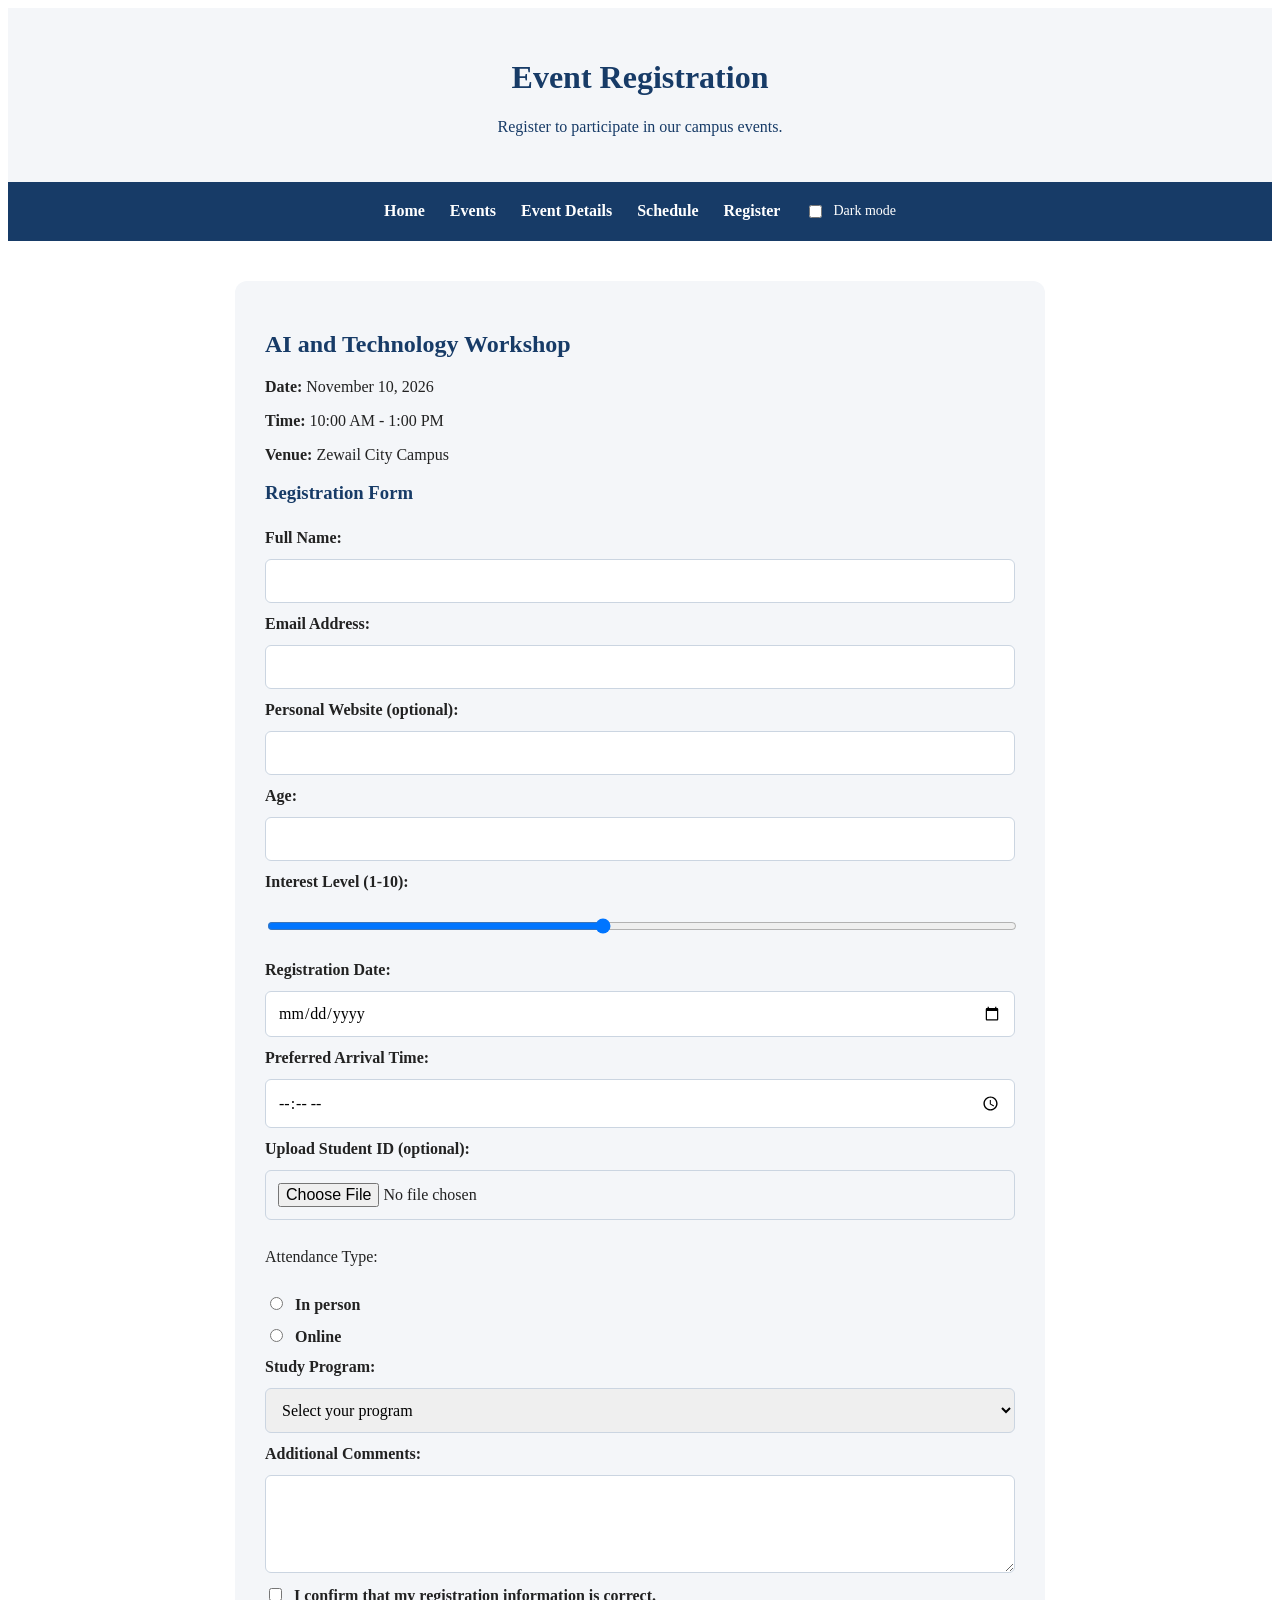
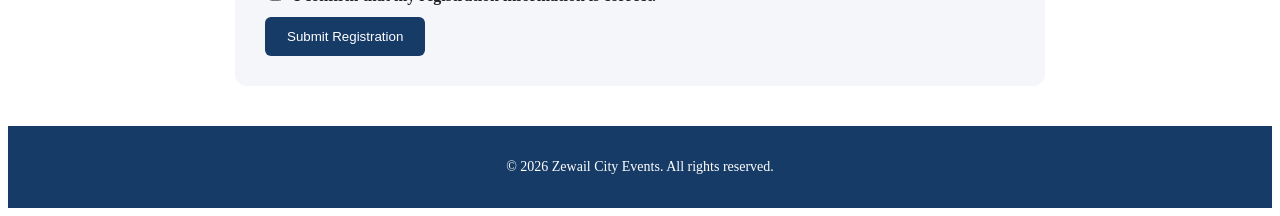
<file: registration.html>
<!DOCTYPE html>
<html lang="en">
<head>
    <meta charset="UTF-8">
    <meta name="viewport" content="width=device-width, initial-scale=1.0">
    <title>Event Registration | Zewail City</title>
    <link rel="stylesheet" href="style.css">
</head>
<body>

    <header>
        <h1>Event Registration</h1>
        <p>Register to participate in our campus events.</p>
    </header>

    <nav class="main-nav">
        <a href="index.html">Home</a>
        <a href="events.html">Events</a>
        <a href="event-details.html">Event Details</a>
        <a href="schedule.html">Schedule</a>
        <a href="registration.html">Register</a>

<label class="theme-toggle">
    <input type="checkbox" id="dark-mode">
    <span>Dark mode</span>
</label>

    </nav>

    <main>
        <section class="registration-section">
            <h2>AI and Technology Workshop</h2>
            <p><strong>Date:</strong> November 10, 2026</p>
            <p><strong>Time:</strong> 10:00 AM - 1:00 PM</p>
            <p><strong>Venue:</strong> Zewail City Campus</p>

            <h3>Registration Form</h3>

            <form class="registration-form" action="#" method="get">

                <label for="full-name">Full Name:</label>
                <input type="text" id="full-name" name="full-name"
                       required maxlength="60"
                       pattern="[A-Za-z ]{2,60}"
                       title="Enter 2 to 60 letters and spaces.">

                <label for="email">Email Address:</label>
                <input type="email" id="email" name="email" required>

                <label for="website">Personal Website (optional):</label>
                <input type="url" id="website" name="website">

                <label for="age">Age:</label>
                <input type="number" id="age" name="age"
                       min="16" max="100" required>

                <label for="interest">Interest Level (1-10):</label>
                <input type="range" id="interest" name="interest"
                       min="1" max="10" value="5">

                <label for="event-date">Registration Date:</label>
                <input type="date" id="event-date" name="event-date" required>


                <label for="arrival-time">Preferred Arrival Time:</label>
                <input type="time" id="arrival-time" name="arrival-time" required>

                <label for="student-id">Upload Student ID (optional):</label>
                <input type="file" id="student-id" name="student-id">

                <p>Attendance Type:</p>

                <label>
                    <input type="radio" name="attendance" value="in-person" required>
                    In person
                </label>

                <label>
                    <input type="radio" name="attendance" value="online">
                    Online
                </label>

                <label for="study-program">Study Program:</label>
                <select id="study-program" name="study-program" required>
                    <option value="">Select your program</option>
                    <option value="computer-science">Computer Science</option>
                    <option value="engineering">Engineering</option>
                    <option value="nanotechnology">Nanotechnology</option>
                    <option value="other">Other</option>
                </select>

                <label for="comments">Additional Comments:</label>
                <textarea id="comments" name="comments"
                          rows="4" maxlength="300"></textarea>

                <label>
                    <input type="checkbox" name="agreement" required>
                    I confirm that my registration information is correct.
                </label>

                <button type="submit">Submit Registration</button>

            </form>
        </section>
    </main>

    <footer class="site-footer">
        <p>&copy; 2026 Zewail City Events. All rights reserved.</p>
    </footer>

</body>
</html>
</file>
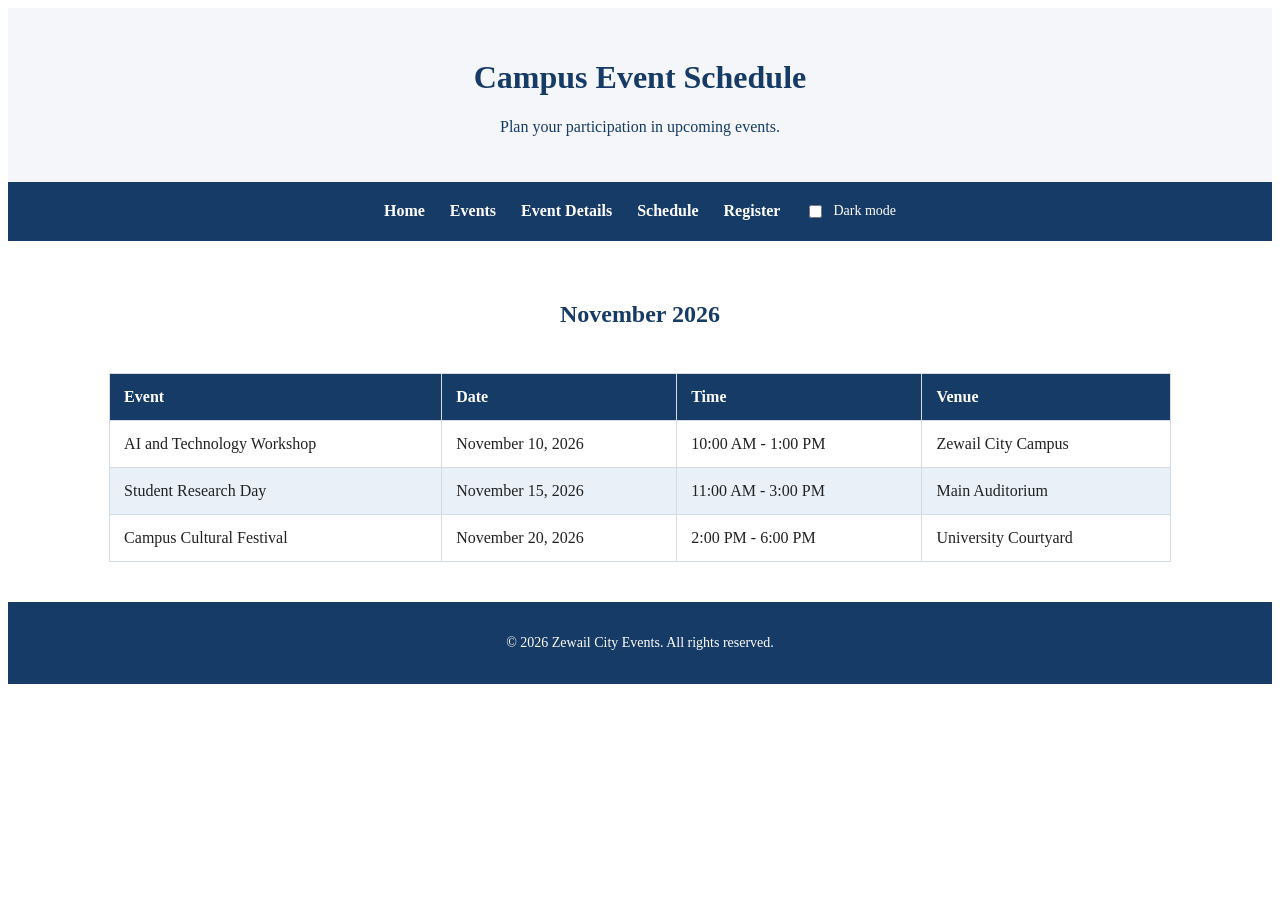
<file: schedule.html>
<!DOCTYPE html>
<html lang="en">
<head>
    <meta charset="UTF-8">
    <meta name="viewport" content="width=device-width, initial-scale=1.0">
    <title>Event Schedule | Zewail City</title>
    <link rel="stylesheet" href="style.css">
</head>
<body>

    <header>
        <h1>Campus Event Schedule</h1>
        <p>Plan your participation in upcoming events.</p>
    </header>

    <nav class="main-nav">
        <a href="index.html">Home</a>
        <a href="events.html">Events</a>
        <a href="event-details.html">Event Details</a>
        <a href="schedule.html">Schedule</a>
        <a href="registration.html">Register</a>

<label class="theme-toggle">
    <input type="checkbox" id="dark-mode">
    <span>Dark mode</span>
</label> 

    </nav>

    <main>
        <section class="schedule-section">
            <h2>November 2026</h2>

            <div class="table-wrapper"> </div> <table class="agenda-table">
                <thead>
                    <tr>
                        <th>Event</th>
                        <th>Date</th>
                        <th>Time</th>
                        <th>Venue</th>
                    </tr>
                </thead>

                <tbody>
                    <tr>
                        <td>AI and Technology Workshop</td>
                        <td>November 10, 2026</td>
                        <td>10:00 AM - 1:00 PM</td>
                        <td>Zewail City Campus</td>
                    </tr>

                    <tr>
                        <td>Student Research Day</td>
                        <td>November 15, 2026</td>
                        <td>11:00 AM - 3:00 PM</td>
                        <td>Main Auditorium</td>
                    </tr>

                    <tr>
                        <td>Campus Cultural Festival</td>
                        <td>November 20, 2026</td>
                        <td>2:00 PM - 6:00 PM</td>
                        <td>University Courtyard</td>
                    
                </tbody>
            </table>
        </div>
    </section>
</main>

    <footer class="site-footer">
        <p>&copy; 2026 Zewail City Events. All rights reserved.</p>
    </footer>

</body>
</html>
</file>
<file: style.css>
img {
    width: 100%;
    height: 100vh;
    object-fit: cover;
    display: block;
}
img {
    width: 100%;
    height: auto;
    display: block;
} 

.hero img {
    width: 100%;
    height: 100%;
    object-fit: cover;
    display: block;
}

.hero-content {
    position: absolute;
    top: 50%;
    left: 50%;
    transform: translate(-50%, -50%);
    color: white;
    text-align: center;
    width: 90%;
}
 .hero-content {
    position: absolute;
    top: 50%;
    left: 50%;
    transform: translate(-50%, -50%);
    color: white;
    text-align: center;
    width: 90%;
    max-width: 800px;
    z-index: 1;
}

.hero-content h1 {
    font-size: 48px;
    margin-bottom: 20px;
}

.hero-content p {
    font-size: 20px;
    line-height: 1.6;
}
.hero::before {
    content: "";
    position: absolute;
    top: 0;
    left: 0;
    width: 100%;
    height: 100%;
    background: rgba(0, 0, 0, 0.4);
    z-index: 1;
}

.hero-content {
    z-index: 2;
}


@media (max-width: 600px) {
    .hero-content h1 {
        font-size: 32px;
    }

    .hero-content p {
        font-size: 16px;
    }
} 

.main-nav {
    position: absolute;
    top: 0;
    left: 0;
    width: 100%;
    box-sizing: border-box;
    padding: 20px;
    display: flex;
    justify-content: center;
    gap: 25px;
    flex-wrap: wrap;
    z-index: 2;
}

.main-nav a {
    color: white;
    text-decoration: none;
    font-weight: bold;
    transition: color 0.3s ease;
}

.main-nav a:hover {
    color: #ffd166;
} 


@media (max-width: 600px) {
    .main-nav {
        gap: 12px;
        padding: 15px 10px;
    }

    .main-nav a {
        font-size: 14px;
    }
}

.featured-events {
    padding: 60px 8%;
    text-align: center;
    background-color: #f4f6f9;
    color: #222;
}

.featured-events h2 {
    font-size: 32px;
    margin-bottom: 15px;
}

.events-container {
    display: grid;
    grid-template-columns: repeat(3, 1fr);
    gap: 25px;
    margin-top: 35px;
}

.event-card {
    background-color: white;
    padding: 25px;
    border-radius: 12px;
    box-shadow: 0 4px 12px rgba(0, 0, 0, 0.1);
}

.event-card h3 {
    color: #173b67;
}

.event-card a {
    display: inline-block;
    margin-top: 10px;
    color: #173b67;
    font-weight: bold;
    text-decoration: none;
}

.event-card a:hover {
    color: #d97706;
} 
@media (max-width: 900px) {
    .events-container {
        grid-template-columns: repeat(2, 1fr);
    }
}

@media (max-width: 600px) {
    .events-container {
        grid-template-columns: 1fr;
    }
}

.site-footer {
    background-color: #173b67;
    color: white;
    text-align: center;
    padding: 25px 15px;
    margin-top: 0;
}

.site-footer p {
    margin: 8px 0;
    font-size: 14px;
}

.event-image {
    width: 100%;
    height: 180px;
    object-fit: cover;
    border-radius: 8px;
} 

.catalogue-section {
    padding: 50px 8%;
    background-color: #f4f6f9;
    color: #222;
}

.catalogue-section h2 {
    text-align: center;
    font-size: 32px;
    color: #173b67;
}

.catalogue-section > p {
    text-align: center;
    margin-bottom: 30px;
}

.catalogue-section .events-container {
    align-items: stretch;
}

.catalogue-section .event-card {
    text-align: left;
    transition: transform 0.3s ease;
}

.catalogue-section .event-card:hover {
    transform: translateY(-5px);
}
.event-detail-section {
    max-width: 900px;
    margin: 40px auto;
    padding: 30px;
    background-color: #f4f6f9;
    color: #222;
    border-radius: 12px;
}

.event-detail-section h2 {
    color: #173b67;
    text-align: center;
}

.event-poster {
    display: block;
    width: 100%;
    height: 350px;
    object-fit: cover;
    border-radius: 10px;
    margin: 25px auto;
}

.event-detail-section li {
    margin-bottom: 12px;
    line-height: 1.5;
}

.event-detail-section > a {
    display: inline-block;
    background-color: #173b67;
    color: white;
    padding: 12px 20px;
    border-radius: 6px;
    text-decoration: none;
    transition: background-color 0.3s ease;
}

.event-detail-section > a:hover {
    background-color: #d97706;
}
.agenda-table {
    width: 100%;
    border-collapse: collapse;
    margin-top: 20px;
    background-color: white;
}

.agenda-table th,
.agenda-table td {
    border: 1px solid #d5dbe3;
    padding: 14px;
    text-align: left;
}

.agenda-table th {
    background-color: #173b67;
    color: white;
}

.agenda-table tbody tr:nth-child(even) {
    background-color: #eaf0f7;
}
.review-form {
    display: flex;
    flex-direction: column;
    gap: 12px;
    margin-top: 20px;
}

.review-form label {
    font-weight: bold;
    color: #173b67;
}

.review-form input,
.review-form select,
.review-form textarea {
    width: 100%;
    box-sizing: border-box;
    padding: 12px;
    border: 1px solid #cbd5e1;
    border-radius: 6px;
    font: inherit;
}

.review-form textarea {
    resize: vertical;
}

.review-form button {
    align-self: flex-start;
    background-color: #173b67;
    color: white;
    padding: 12px 22px;
    border: none;
    border-radius: 6px;
    cursor: pointer;
    transition: background-color 0.3s ease;
}

.review-form button:hover {
    background-color: #d97706;
}
.table-wrapper {
    width: 100%;
    overflow-x: auto;
}

.schedule-section {
    padding: 40px 8%;
    color: #222;
}

.schedule-section h2 {
    color: #173b67;
    text-align: center;
    margin-bottom: 25px;
}

.schedule-section .agenda-table {
    min-width: 650px;
}
.registration-section {
    max-width: 750px;
    margin: 40px auto;
    padding: 30px;
    background-color: #f4f6f9;
    color: #222;
    border-radius: 12px;
}

.registration-section h2,
.registration-section h3 {
    color: #173b67;
}

.registration-form {
    display: flex;
    flex-direction: column;
    gap: 12px;
    margin-top: 25px;
}

.registration-form label {
    font-weight: bold;
}

.registration-form input:not([type="radio"]):not([type="checkbox"]) ,
.registration-form select,
.registration-form textarea {
    width: 100%;
    box-sizing: border-box;
    padding: 12px;
    border: 1px solid #cbd5e1;
    border-radius: 6px;
    font: inherit;
}

.registration-form input[type="radio"],
.registration-form input[type="checkbox"] {
    width: auto;
    margin-right: 8px;
}

.registration-form input[type="range"],
.registration-form input[type="color"],
.registration-form input[type="file"] {
    padding: 4px;
}

.registration-form button {
    align-self: flex-start;
    padding: 12px 22px;
    background-color: #173b67;
    color: white;
    border: none;
    border-radius: 6px;
    cursor: pointer;
    transition: background-color 0.3s ease;
}

.registration-form button:hover {
    background-color: #d97706;
}

@media (max-width: 600px) {
    .registration-section {
        margin: 20px 12px;
        padding: 20px;
    }
}

body:not(:has(.hero)) .main-nav {
    position: static;
    background-color: #173b67;
    justify-content: center;
}

body:not(:has(.hero)) header {
    padding: 30px 20px;
    text-align: center;
    background-color: #f4f6f9;
    color: #173b67;
}
.theme-toggle {
    display: inline-flex;
    align-items: center;
    gap: 8px;
    color: white;
    cursor: pointer;
    font-size: 14px;
}

.theme-toggle input {
    cursor: pointer;
    accent-color: #ffd166;
}

body:has(#dark-mode:checked) {
    background-color: #121820;
    color: #f1f5f9;
}

body:has(#dark-mode:checked) .featured-events,
body:has(#dark-mode:checked) .catalogue-section,
body:has(#dark-mode:checked) .event-detail-section,
body:has(#dark-mode:checked) .registration-section,
body:has(#dark-mode:checked) header {
    background-color: #1e293b;
    color: #f1f5f9;
}

body:has(#dark-mode:checked) .event-card {
    background-color: #273449;
    color: #f1f5f9;
}
### dark mood as an option for the web ,, I faced alot of errors for this option but I fixed it and now it works fine

body:has(#dark-mode:checked) h2,
body:has(#dark-mode:checked) h3 {
    color: #a8c7fa;
}

body:has(#dark-mode:checked) .agenda-table td {
    background-color: #273449;
    color: #f1f5f9;
    border-color: #475569;
}

body:has(#dark-mode:checked) .site-footer {
    background-color: #0b1220;
}
</file>
